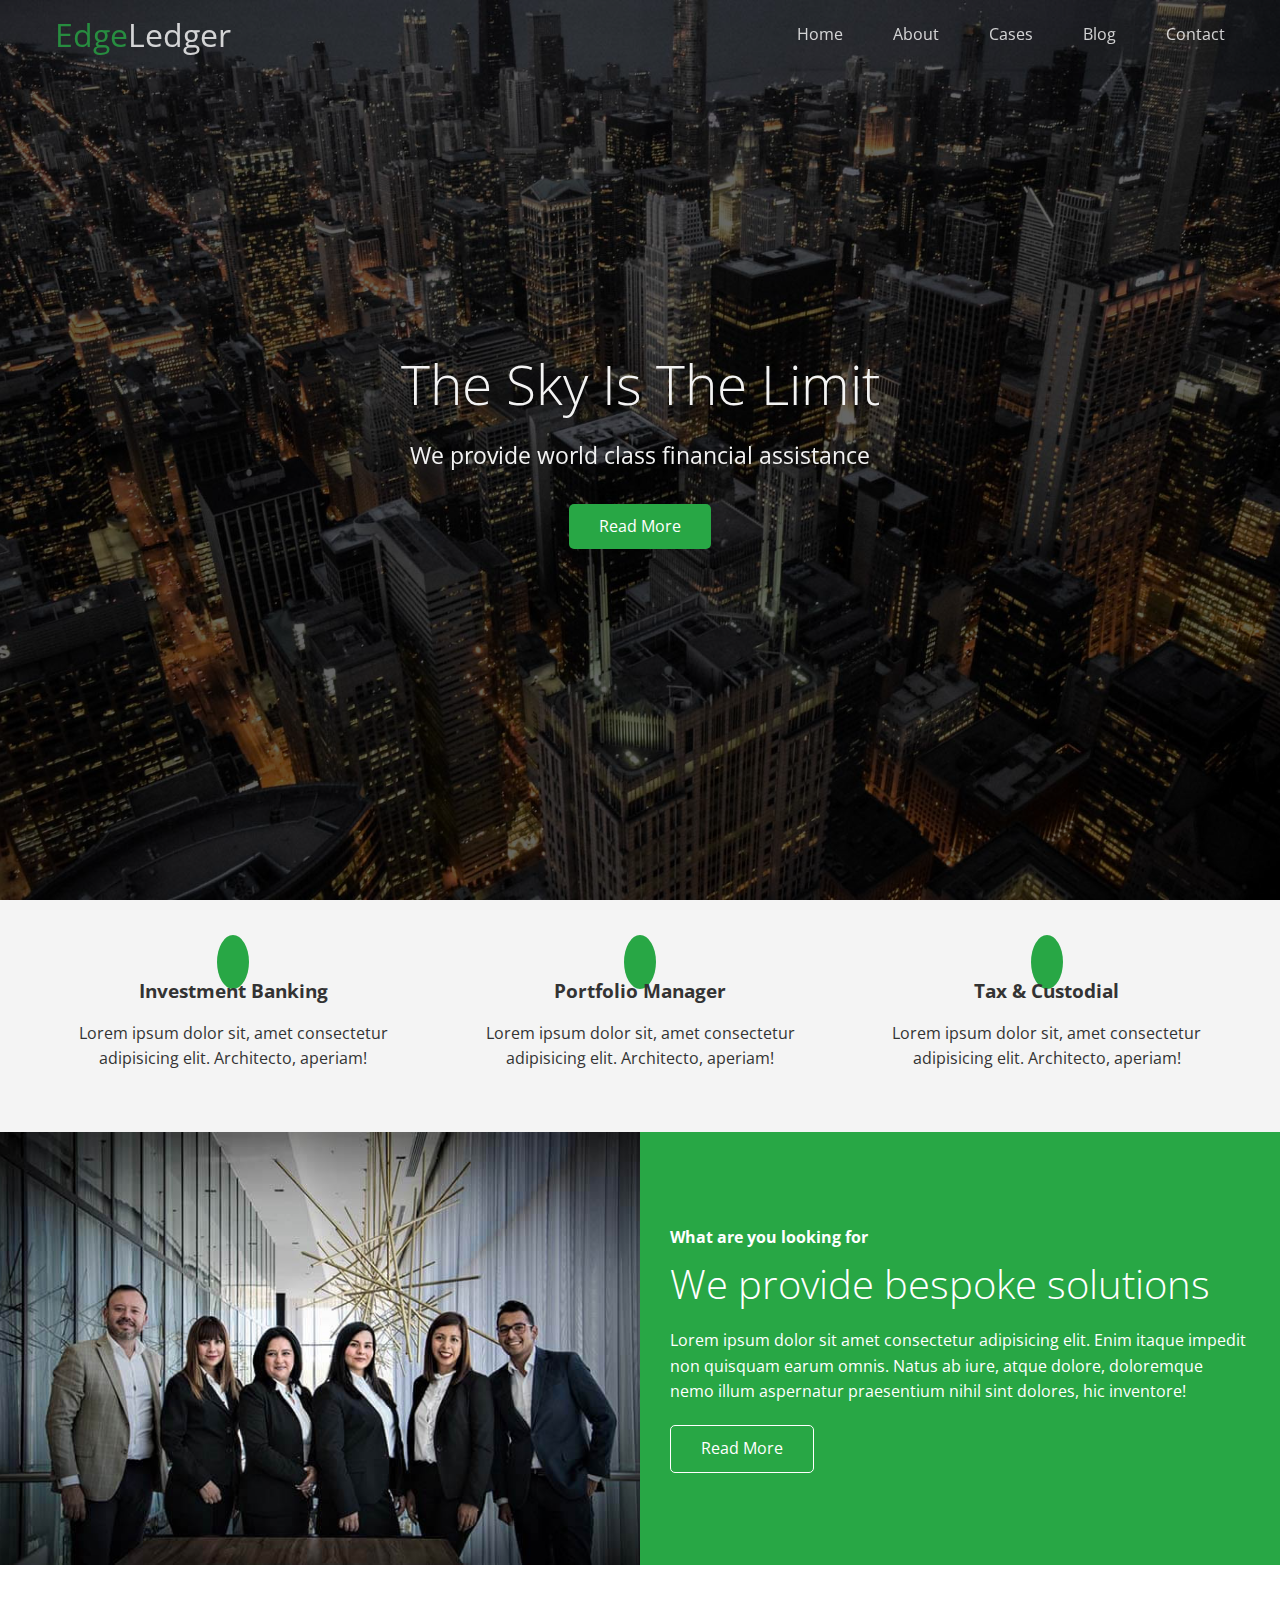
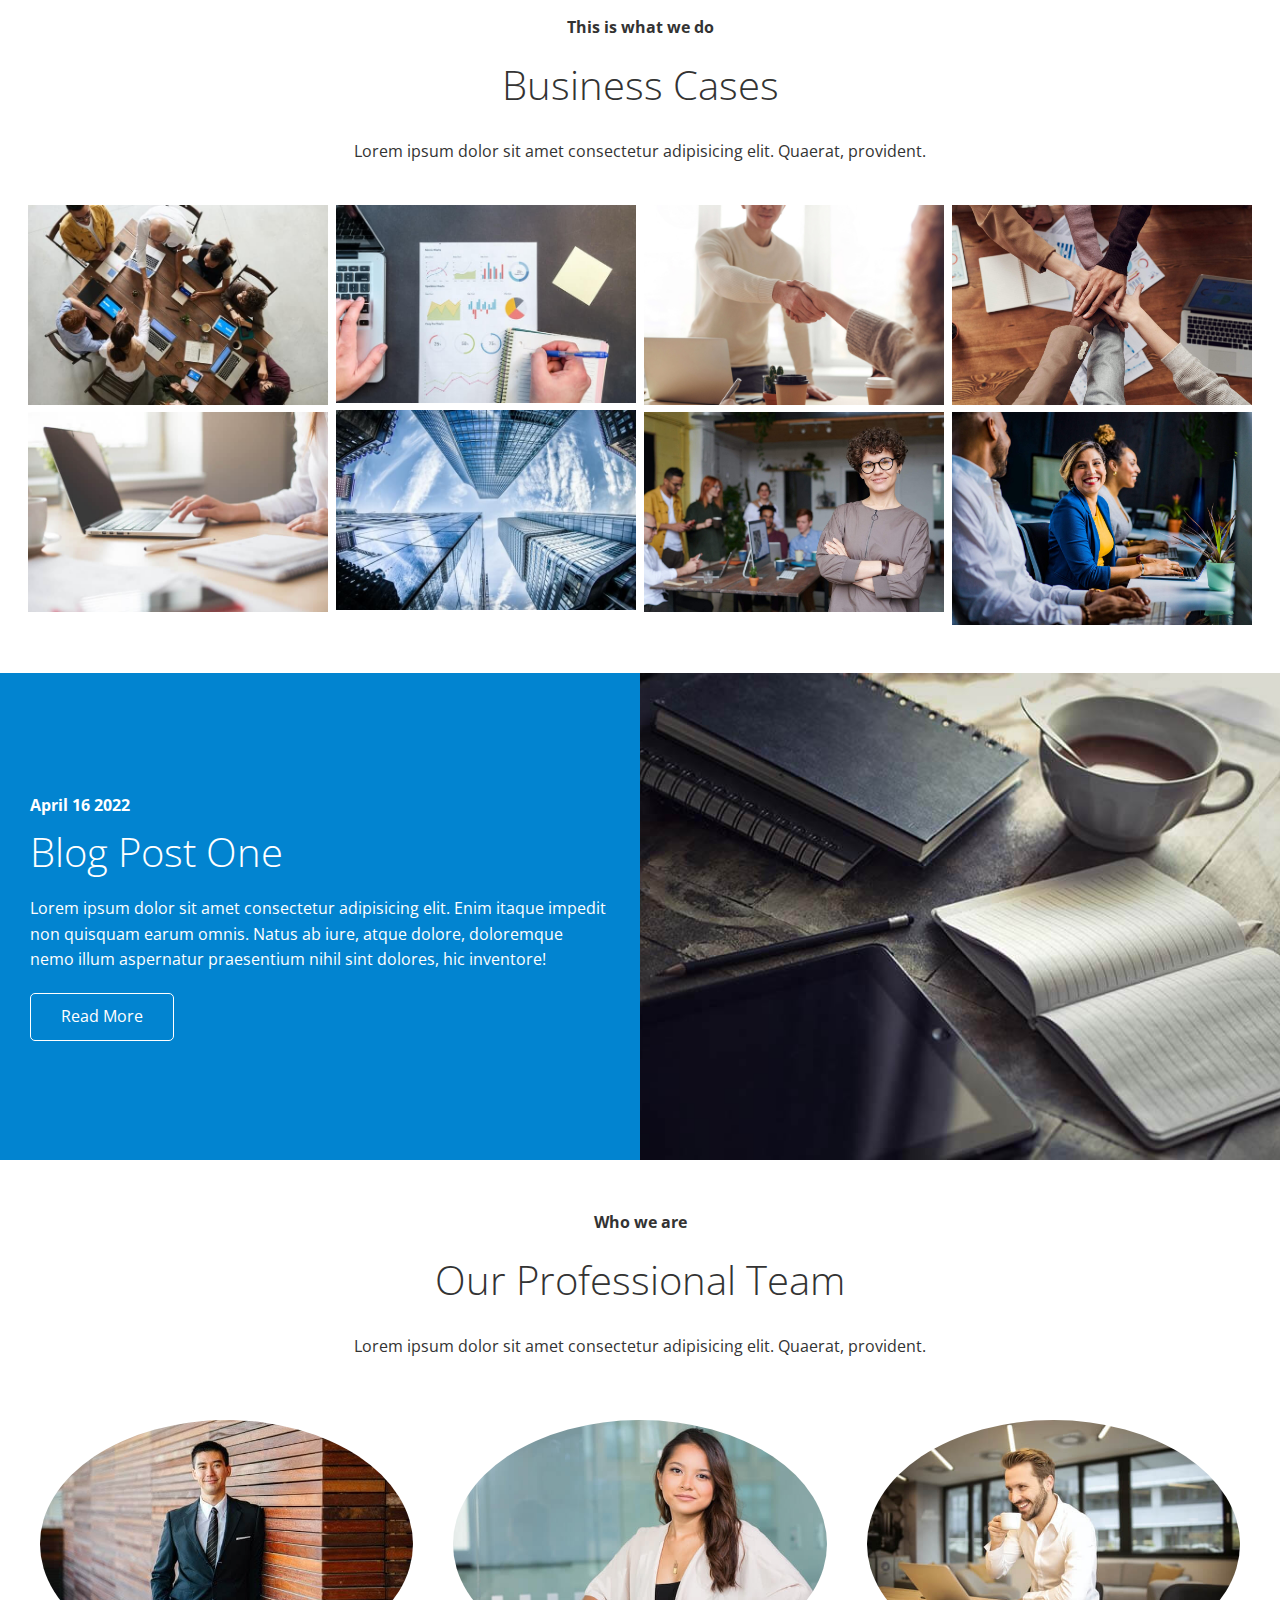
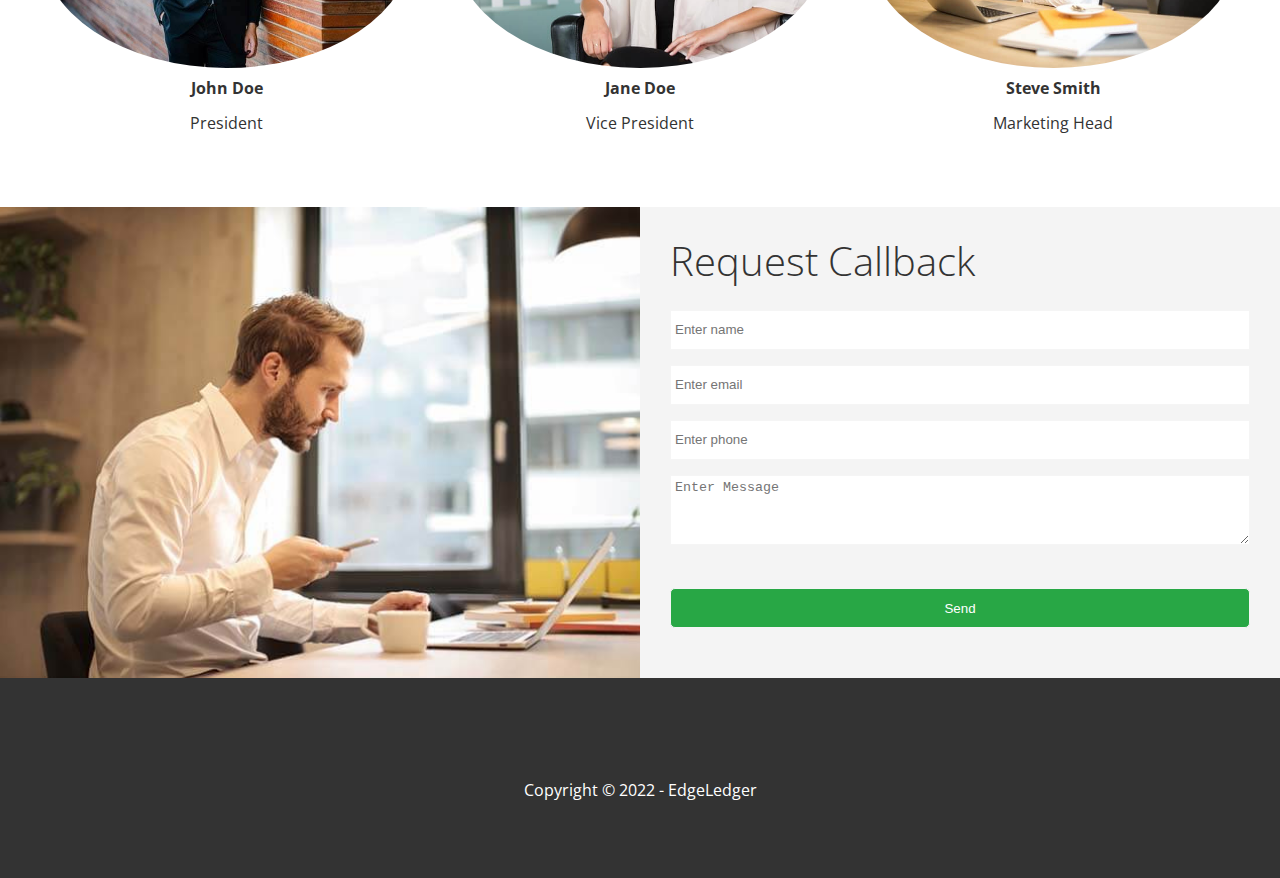
<file: index.html>
<!DOCTYPE html>
<html lang="en">
<head>
  <meta charset="UTF-8">
  <meta http-equiv="X-UA-Compatible" content="IE=edge">
  <meta name="viewport" content="width=device-width, initial-scale=1.0">
  <!-- Favicon-->
  <link rel="shortcut icon" type="image/x-icon" href="images/favicon.ico">
  <link rel="stylesheet" href="https://cdnjs.cloudflare.com/ajax/libs/font-awesome/6.1.1/css/all.min.css" integrity="sha512-KfkfwYDsLkIlwQp6LFnl8zNdLGxu9YAA1QvwINks4PhcElQSvqcyVLLD9aMhXd13uQjoXtEKNosOWaZqXgel0g==" crossorigin="anonymous" referrerpolicy="no-referrer"/>
  <link rel="stylesheet" href="css/lightbox.min.css">
  <link rel="stylesheet" href="css/utilities.css">
  <link rel="stylesheet" href="css/style.css">
  <title>Welcome To EdgeLedger</title>
</head>
<body id="home">
  <header class="hero">
    <div id="navbar" class="navbar top">
      <h1 class="logo">
        <a href="#home"><span class="text-primary"><i class="fas fa-book-open"></i>Edge</span>Ledger</a>
      </h1>
       <nav>
        <ul>
          <li><a href="#home">Home</a></li>
          <li><a href="#about">About</a></li>
          <li><a href="#cases">Cases</a></li>
          <li><a href="#blog">Blog</a></li>
          <li><a href="#contact">Contact</a></li>
        </ul>
       </nav>
    </div>
      <div class="content">
       <h1>The Sky Is The Limit</h1>
       <p>We provide world class financial assistance</p>
       <a href="#about" class="btn"><i class="fas fa-chevron-right"></i>
        Read More</a>
      </div>
    </div>
  </header>

  <main>
    <!-- About: Icons -->
    <section id="about" class="icons bg-light">
     <div class="flex-items">
        <div>
           <i class="fas fa-university fa-2x"></i>
          <div> 
             <h3>Investment Banking</h3>
             <p>Lorem ipsum dolor sit, amet consectetur adipisicing elit. Architecto, aperiam!</p>
          </div>
      </div>
      <div>
        <i class="fas fa-book-reader fa-2x"></i>
       <div> 
          <h3>Portfolio Manager</h3>
          <p>Lorem ipsum dolor sit, amet consectetur adipisicing elit. Architecto, aperiam!</p>
       </div>
        </div>
        <div>
          <i class="fas fa-pencil-alt fa-2x"></i>
        <div> 
            <h3>Tax & Custodial</h3>
            <p>Lorem ipsum dolor sit, amet consectetur adipisicing elit. Architecto, aperiam!</p>
        </div>
      </div>
     </div>
    </section>

    <!-- About: Solutions -->
     <section class="solutions flex-columns">
        <div class="row">
          <div class="column">
            <div class="column-1">
              <img src="images/home/people.jpg" alt="">
            </div>
          </div>
          <div class="column">
            <div class="column-2 bg-primary">
              <h4>What are you looking for</h4>
              <h2>We provide bespoke solutions</h2>
              <p>Lorem ipsum dolor sit amet consectetur adipisicing elit. Enim itaque impedit non quisquam earum omnis. Natus ab iure, atque dolore, doloremque nemo illum aspernatur praesentium nihil sint dolores, hic inventore!</p>
               <a href="#" class="btn btn-outline">
                 <i class="fas fa-chevron"></i> 
                Read More
               </a>
            </div>
          </div>
        </div>
     </section>

     <!-- Cases -->
     <section id="cases" class="cases flex-grid section-padding">
       <header class="section-header">
         <h4>This is what we do</h4>
         <h2>Business Cases</h2>
         <p>Lorem ipsum dolor sit amet consectetur adipisicing elit. Quaerat, provident.</p>
       </header>
       <div class="row">
         <div class="column">
           <a href="images/cases/cases1.jpg" 
              data-lightbox="cases" 
              data-title="Lorem ipsum dolor sit amet consectetur adipisicing elit. Quaerat, provident.">
             <img src="images/cases/cases1.jpg" alt=""/>  
           </a>
           <a href="images/cases/cases2.jpg" 
              data-lightbox="cases" 
              data-title="Lorem ipsum dolor sit amet consectetur adipisicing elit. Quaerat, provident.">
             <img src="images/cases/cases2.jpg" alt="">  
           </a>
         </div>
         <div class="column">
          <a href="images/cases/cases3.jpg" data-lightbox="cases" data-title="Lorem ipsum dolor sit amet consectetur adipisicing elit. Quaerat, provident.">
         <img src="images/cases/cases3.jpg" alt="">  
         </a>
          <a href="images/cases/cases4.jpg" data-lightbox="cases" 
             data-title="Lorem ipsum dolor sit amet consectetur adipisicing elit. Quaerat, provident.">
           <img src="images/cases/cases4.jpg" alt="">
           </a>
         </div>
         <div class="column">
          <a href="images/cases/cases5.jpg" data-lightbox="cases" 
             data-title="Lorem ipsum dolor sit amet consectetur adipisicing elit. Quaerat, provident.">
           <img src="images/cases/cases5.jpg" alt="">
           </a>
           <a href="images/cases/cases6.jpg" data-lightbox="cases" 
             data-title="Lorem ipsum dolor sit amet consectetur adipisicing elit. Quaerat, provident.">
           <img src="images/cases/cases6.jpg" alt="">
          </a>
         </div>
         <div class="column">
          <a href="images/cases/cases7.jpg" data-lightbox="cases" 
             data-title="Lorem ipsum dolor sit amet consectetur adipisicing elit. Quaerat, provident.">
           <img src="images/cases/cases7.jpg" alt="">
         </a>
         <a href="images/cases/cases8.jpg" data-lightbox="cases" 
             data-title="Lorem ipsum dolor sit amet consectetur adipisicing elit. Quaerat, provident.">
           <img src="images/cases/cases8.jpg" alt="">
        </a>
         </div>
       </div>
     </section>

     <!-- Blog -->
     <section id="blog" class="blog flex-columns flex-reverse">
      <div class="row">
        <div class="column">
          <div class="column-1">
            <img src="images/home/blog.jpg" alt="">
          </div>
        </div>
        <div class="column">
          <div class="column-2 bg-secondary">
            <h4>April 16 2022</h4>
            <h2>Blog Post One</h2>
            <p>Lorem ipsum dolor sit amet consectetur adipisicing elit. Enim itaque impedit non quisquam earum omnis. Natus ab iure, atque dolore, doloremque nemo illum aspernatur praesentium nihil sint dolores, hic inventore!</p>
             <a href="blog.html" class="btn btn-outline">
               <i class="fas fa-chevron"></i> 
              Read More
             </a>
          </div>
        </div>
      </div>
   </section>

   <!-- Team -->
   <section id="team" class="team section-padding">
    <header class="section-header">
      <h4>Who we are</h4>
      <h2>Our Professional Team</h2>
      <p>Lorem ipsum dolor sit amet consectetur adipisicing elit. Quaerat, provident.</p>
    </header>
    <div class="flex-items">
      <div>
        <img src="images/team/person1.jpg" alt="">
        <h4>John Doe</h4>
        <p>President</p>
      </div>
      <div>
        <img src="images/team/person2.jpg" alt="">
        <h4>Jane Doe</h4>
        <p>Vice President</p>
      </div>
      <div>
        <img src="images/team/person3.jpg" alt="">
        <h4>Steve Smith</h4>
        <p>Marketing Head</p>
      </div>
    </div>
  </section>

  <!-- Contact -->
   <section id="contact" class="contact flex-columns">
     <div class="row">
       <div class="column">
         <div class="column-1">
           <img src="images/home/contact.jpg" alt="">
        </div>
      </div>
      <div class="column">
        <div class="column-2 bg-light">
          <h2>Request Callback</h2>
          <form action="process.php" method="POST" class="callback-form">
            <div class="form-control">
              <label for="name"></label>
              <input type="text" name="name" id="name" placeholder="Enter name"> 
            </div>
            <div class="form-control">
              <label for="email"></label>
              <input type="email" name="email" id="email" placeholder="Enter email"> 
            </div>
            <div class="form-control">
              <label for="phone"></label>
              <input type="text" name="phone" id="phone" placeholder="Enter phone"> 
            </div>
            <div class="form-control">
              <label for="message"></label>
              <textarea name="message" id="message" placeholder="Enter Message"></textarea>
            </div>
               <input type="submit" value="Send" id="submit" class="btn">
          </form>
        </div>
      </div>
    </div>
   </section>
  </main>

  <!-- Footer -->
  <footer class="footer bg-dark">
    <div class="social">
      <a href=""><i class="fab fa-facebook fa-2x"></i></a>
      <a href=""><i class="fab fa-twitter fa-2x"></i></a>
      <a href=""><i class="fab fa-youtube fa-2x"></i></a>
      <a href=""><i class="fab fa-linkedin fa-2x"></i></a>
    </div>
    <p>Copyright &copy; 2022 - EdgeLedger</p>
  </footer>

  <script src="https://code.jquery.com/jquery-3.6.0.min.js" integrity="sha256-/xUj+3OJU5yExlq6GSYGSHk7tPXikynS7ogEvDej/m4=" crossorigin="anonymous"></script>
  <script src="js/lightbox.min.js"></script>
  <script>
      const navbar = document.getElementById('navbar');
      let scrolled = false;

      window.onscroll = function() {
        if(window.pageYOffset > 100) {
          navbar.classList.remove('top');
          if(!scrolled) {
            navbar.style.transform = 'translateY(-70px)';
          }
          setTimeout(function() {
            navbar.style.transform = 'translateY(0)';
            scrolled = true;
          }, 200);
        } else {
            navbar.classList.add('top');
            scrolled = false;
        }
      }

      // Smooth Scrolling
       $('#navbar a').on('click', function (e){
       if (this.hash !== '') {
         e.preventDefault();

         const hash = this.hash; 

         $('html, body').animate(
            {
                scrollTop: $(hash).offset().top - 100,
            },
             800
          );
       }
    });
  </script>
</body>
</html>
</file>
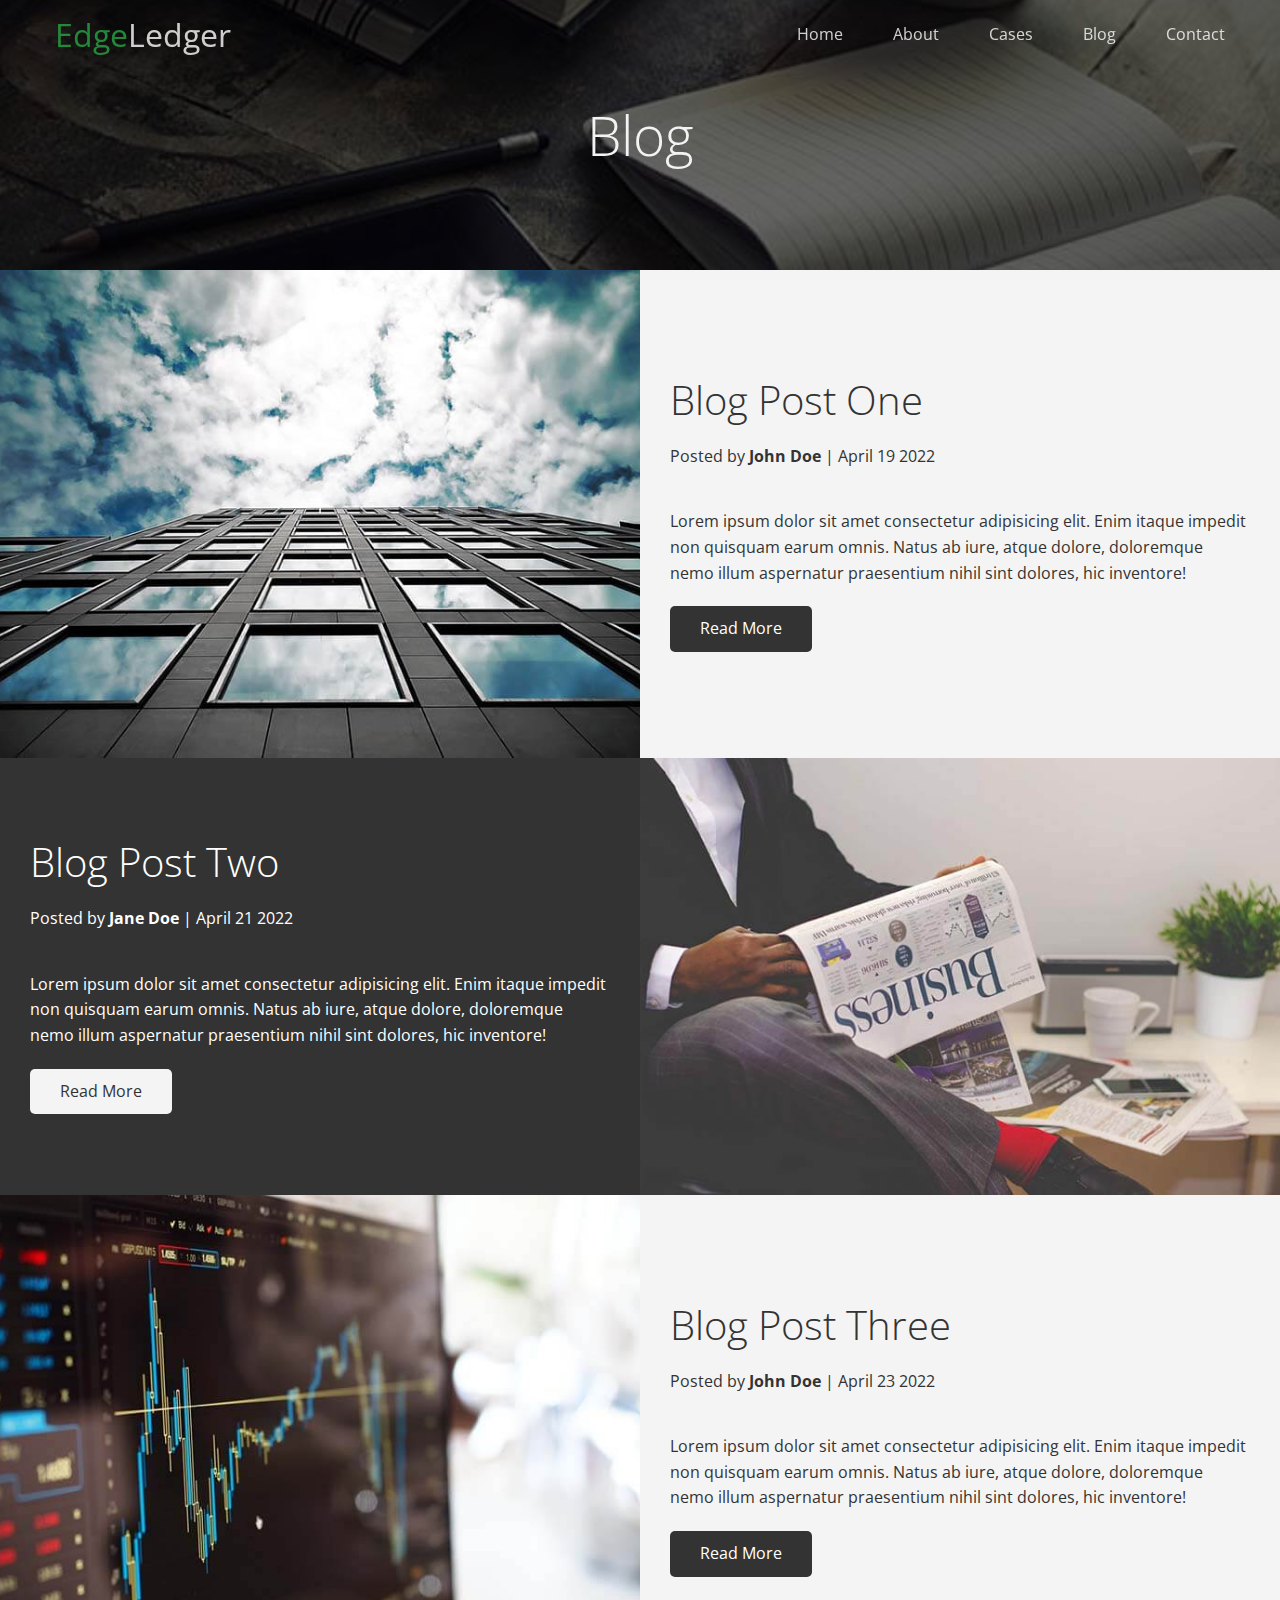
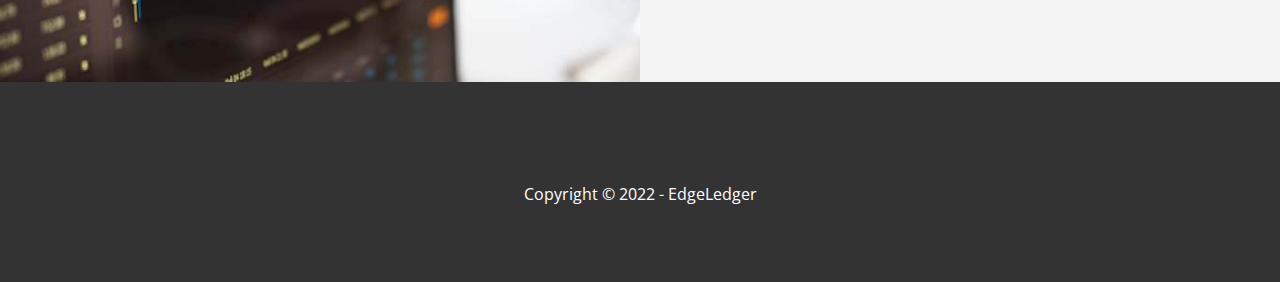
<file: blog.html>
<!DOCTYPE html>
<html lang="en">
<head>
  <meta charset="UTF-8">
  <meta http-equiv="X-UA-Compatible" content="IE=edge">
  <meta name="viewport" content="width=device-width, initial-scale=1.0">
  <link rel="stylesheet" href="https://cdnjs.cloudflare.com/ajax/libs/font-awesome/6.1.1/css/all.min.css" integrity="sha512-KfkfwYDsLkIlwQp6LFnl8zNdLGxu9YAA1QvwINks4PhcElQSvqcyVLLD9aMhXd13uQjoXtEKNosOWaZqXgel0g==" crossorigin="anonymous" referrerpolicy="no-referrer"/>
  <link rel="stylesheet" href="css/utilities.css">
  <link rel="stylesheet" href="css/style.css">
  <title>Read Our Blog</title>
</head>
<body id="home">
  <header class="hero blog">
    <div id="navbar" class="navbar top">
      <h1 class="logo">
        <a href="index.html#home"><span class="text-primary"><i class="fas fa-book-open"></i>Edge</span>Ledger</a>
      </h1>
       <nav>
        <ul>
          <li><a href="index.html#home">Home</a></li>
          <li><a href="index.html#about">About</a></li>
          <li><a href="index.html#cases">Cases</a></li>
          <li><a href="index.html#blog">Blog</a></li>
          <li><a href="index.html#contact">Contact</a></li>
        </ul>
       </nav>
    </div>
      <div class="content">
       <h1>Blog</h1>
       
      </div>
    </div>
  </header>

  <main>
    <article class="flex-columns">
      <div class="row">
        <div class="column">
          <div class="column-1">
            <img src="images/blog/blog1.jpg" alt="">
          </div>
        </div>
        <div class="column">
          <div class="column-2 bg-light">
            <h2>Blog Post One</h2>
            <p class="meta">
              <i class="fas fa-user"></i> Posted by <strong>John Doe</strong> | April 19 2022
            </p>
            <p>Lorem ipsum dolor sit amet consectetur adipisicing elit. Enim itaque impedit non quisquam earum omnis. Natus ab iure, atque dolore, doloremque nemo illum aspernatur praesentium nihil sint dolores, hic inventore!</p>
             <a href="post.html#post" class="btn btn-dark">
               <i class="fas fa-chevron"></i> 
              Read More
             </a>
          </div>
        </div>
      </div>
    </article>

    <article class="flex-columns flex-reverse">
      <div class="row">
        <div class="column">
          <div class="column-1">
            <img src="images/blog/blog2.jpg" alt="">
          </div>
        </div>
        <div class="column">
          <div class="column-2 bg-dark">
            <h2>Blog Post Two</h2>
            <p class="meta">
              <i class="fas fa-user"></i> Posted by <strong>Jane Doe</strong> | April 21 2022
            </p>
            <p>Lorem ipsum dolor sit amet consectetur adipisicing elit. Enim itaque impedit non quisquam earum omnis. Natus ab iure, atque dolore, doloremque nemo illum aspernatur praesentium nihil sint dolores, hic inventore!</p>
             <a href="post.html#post2" class="btn btn-light">
               <i class="fas fa-chevron"></i> 
              Read More
             </a>
          </div>
        </div>
      </div>
    </article>

    <article class="flex-columns">
      <div class="row">
        <div class="column">
          <div class="column-1">
            <img src="images/blog/blog3.jpg" alt="">
          </div>
        </div>
        <div class="column">
          <div class="column-2 bg-light">
            <h2>Blog Post Three</h2>
            <p class="meta">
              <i class="fas fa-user"></i> Posted by <strong>John Doe</strong> | April 23 2022
            </p>
            <p>Lorem ipsum dolor sit amet consectetur adipisicing elit. Enim itaque impedit non quisquam earum omnis. Natus ab iure, atque dolore, doloremque nemo illum aspernatur praesentium nihil sint dolores, hic inventore!</p>
             <a href="post.html#post3" class="btn btn-dark">
               <i class="fas fa-chevron"></i> 
              Read More
             </a>
          </div>
        </div>
      </div>
    </article>
  </main>

  <!-- Footer -->
  <footer class="footer bg-dark">
    <div class="social">
      <a href=""><i class="fab fa-facebook fa-2x"></i></a>
      <a href=""><i class="fab fa-twitter fa-2x"></i></a>
      <a href=""><i class="fab fa-youtube fa-2x"></i></a>
      <a href=""><i class="fab fa-linkedin fa-2x"></i></a>
    </div>
    <p>Copyright &copy; 2022 - EdgeLedger</p>
  </footer>

  <script>
    const navbar = document.getElementById('navbar');
      let scrolled = false;

      window.onscroll = function() {
        if(window.pageYOffset > 100) {
          navbar.classList.remove('top');
          if(!scrolled) {
            navbar.style.transform = 'translateY(-70px)';
          }
          setTimeout(function() {
            navbar.style.transform = 'translateY(0)';
            scrolled = true;
          }, 200);
        } else {
            navbar.classList.add('top');
            scrolled = false;
        }
      }
  </script>
</body>
</html>
</file>
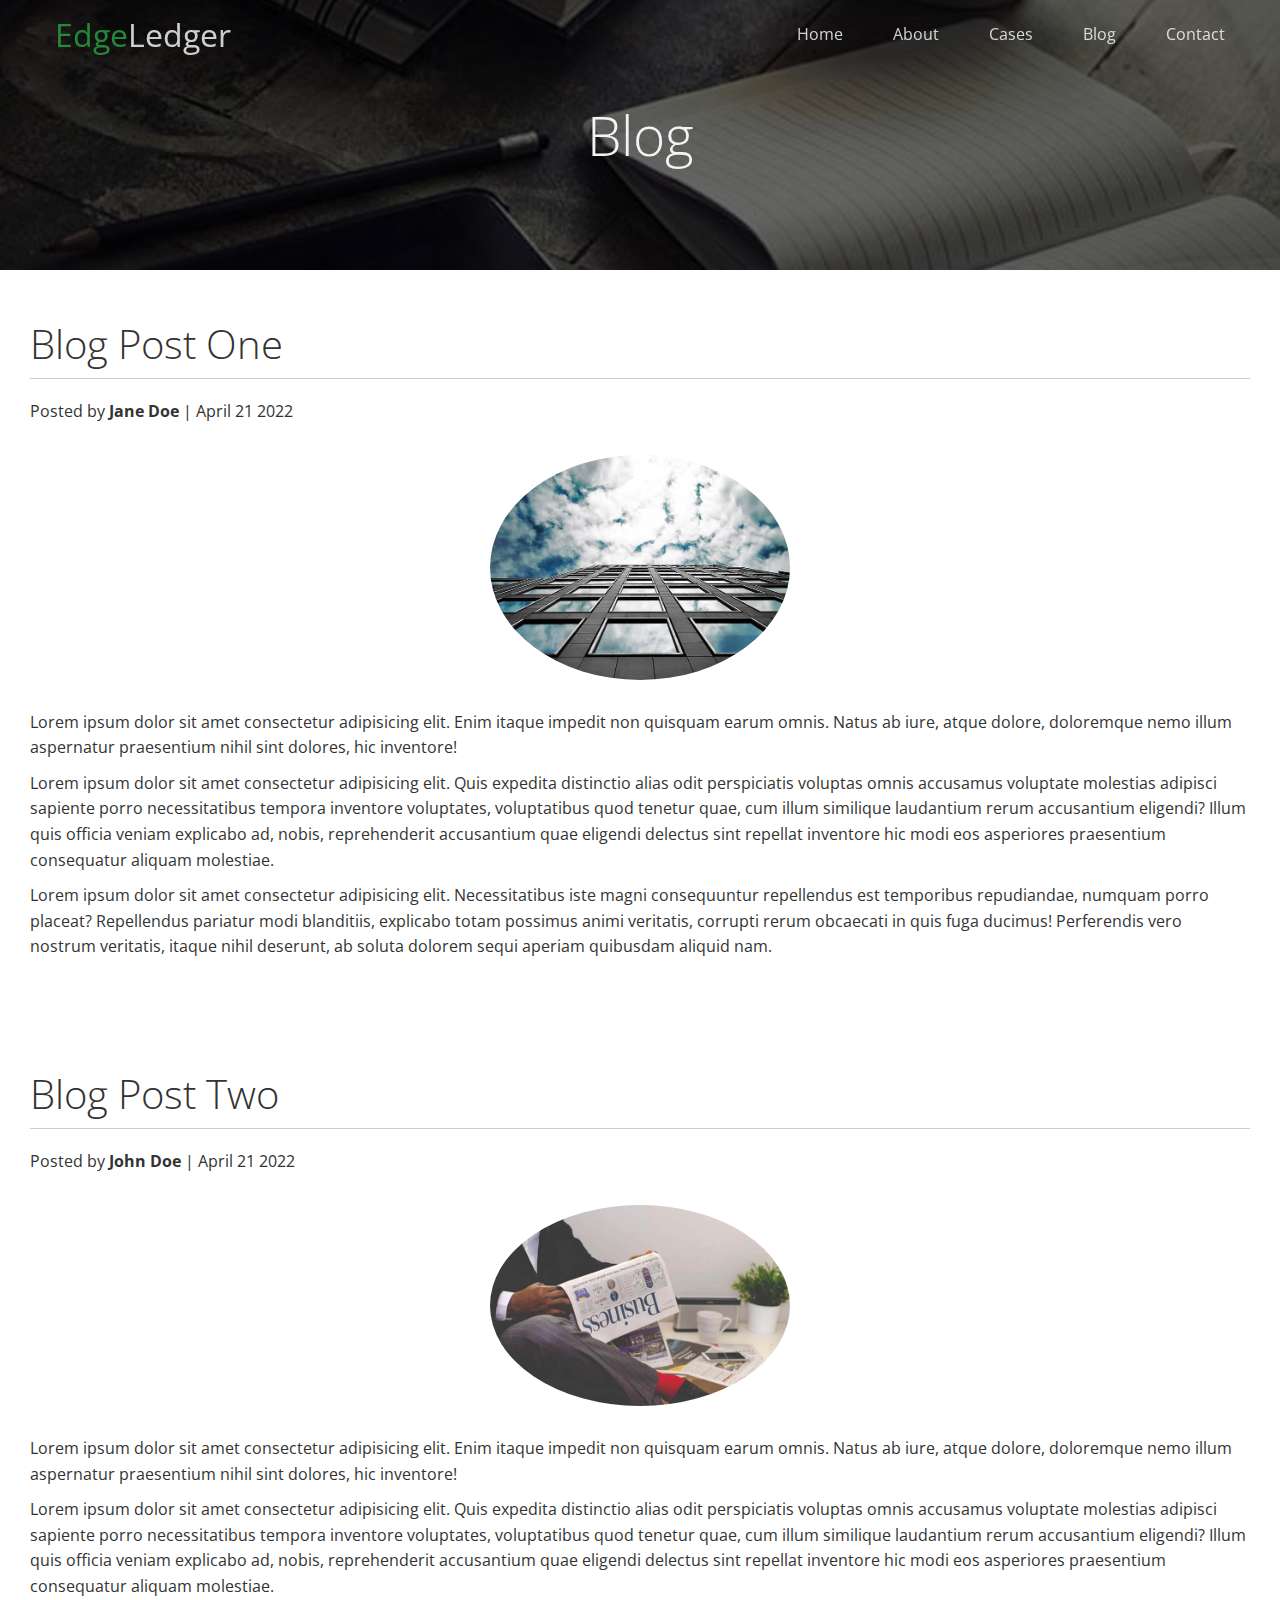
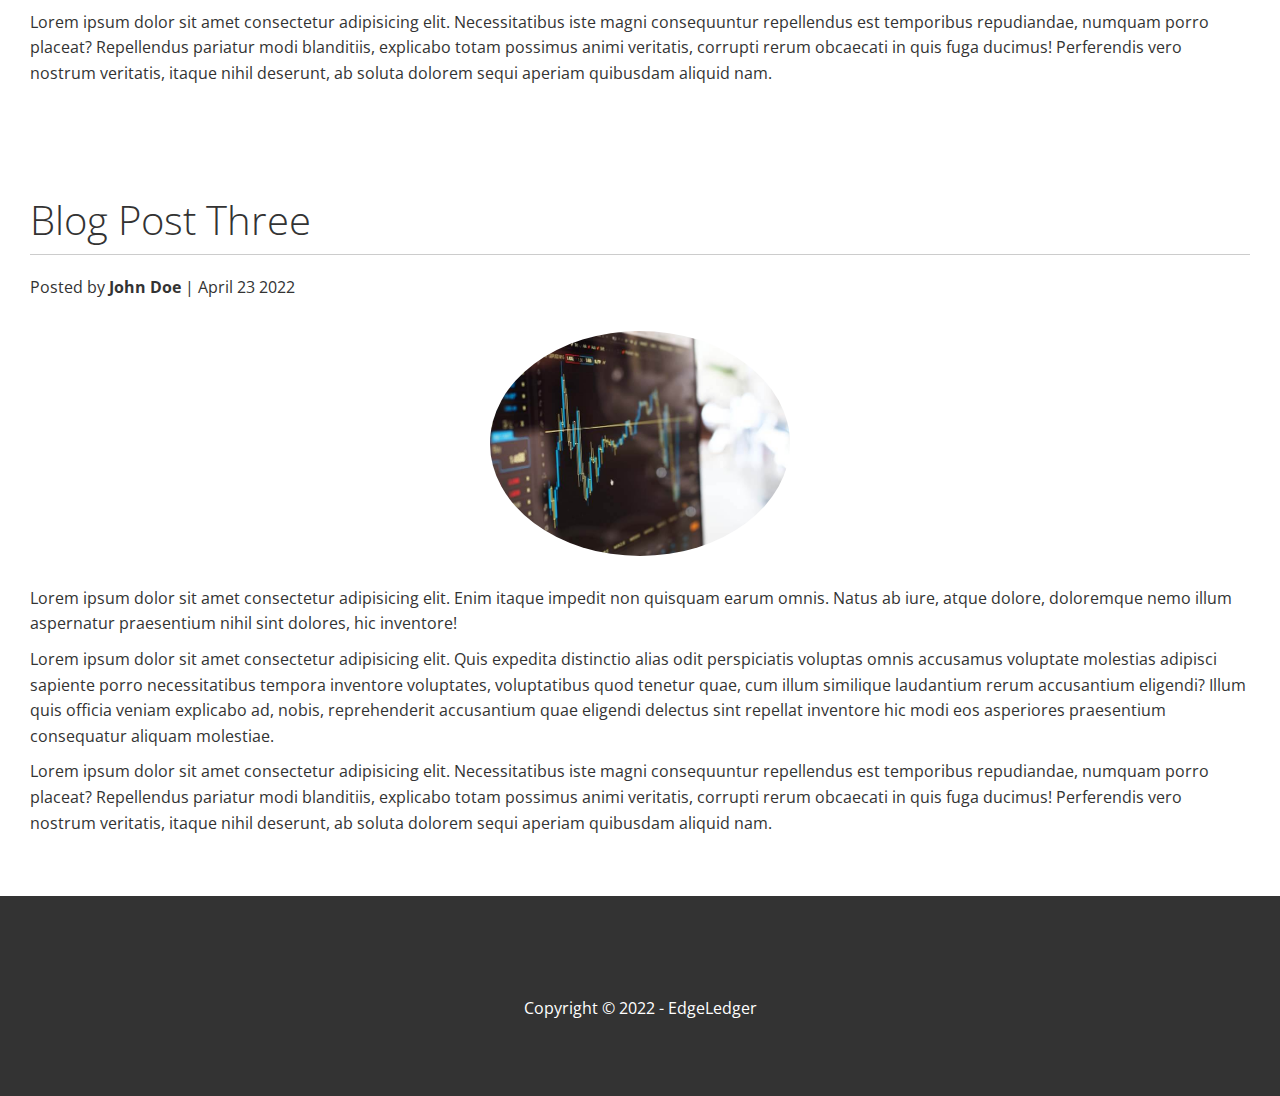
<file: post.html>
<!DOCTYPE html>
<html lang="en">
<head>
  <meta charset="UTF-8">
  <meta http-equiv="X-UA-Compatible" content="IE=edge">
  <meta name="viewport" content="width=device-width, initial-scale=1.0">
  <link rel="stylesheet" href="https://cdnjs.cloudflare.com/ajax/libs/font-awesome/6.1.1/css/all.min.css" integrity="sha512-KfkfwYDsLkIlwQp6LFnl8zNdLGxu9YAA1QvwINks4PhcElQSvqcyVLLD9aMhXd13uQjoXtEKNosOWaZqXgel0g==" crossorigin="anonymous" referrerpolicy="no-referrer"/>
  <link rel="stylesheet" href="css/utilities.css">
  <link rel="stylesheet" href="css/style.css">
  <title>Posts</title>
</head>
<body id="home">
  <header class="hero blog">
    <div id="navbar" class="navbar top">
      <h1 class="logo">
        <a href="index.html#home"><span class="text-primary"><i class="fas fa-book-open"></i>Edge</span>Ledger</a>
      </h1>
       <nav>
        <ul>
          <li><a href="index.html#home">Home</a></li>
          <li><a href="index.html#about">About</a></li>
          <li><a href="index.html#cases">Cases</a></li>
          <li><a href="index.html#blog">Blog</a></li>
          <li><a href="index.html#contact">Contact</a></li>
        </ul>
       </nav>
    </div>
      <div class="content">
       <h1>Blog</h1>
      </div>
  </header>

  <main>
    <section class="post">
      <h2>Blog Post One</h2>
      <p class="meta">
        <i class="fas fa-user"></i> Posted by <strong>Jane Doe</strong> | April 21 2022
      </p>
      <img src="images/blog/blog1.jpg" alt="">
      <p>Lorem ipsum dolor sit amet consectetur adipisicing elit. 
        Enim itaque impedit non quisquam earum omnis. Natus ab iure, 
        atque dolore, doloremque nemo illum aspernatur praesentium nihil 
        sint dolores, hic inventore!</p>
        <p>
          Lorem ipsum dolor sit amet consectetur adipisicing elit. Quis expedita distinctio alias odit perspiciatis voluptas omnis accusamus voluptate molestias adipisci sapiente porro necessitatibus tempora inventore voluptates, voluptatibus quod tenetur quae, cum illum similique laudantium rerum accusantium eligendi? Illum quis officia veniam explicabo ad, nobis, reprehenderit accusantium quae eligendi delectus sint repellat inventore hic modi eos asperiores praesentium consequatur aliquam molestiae.
        </p>
        <p>Lorem ipsum dolor sit amet consectetur adipisicing elit. Necessitatibus iste magni consequuntur repellendus est temporibus repudiandae, numquam porro placeat? Repellendus pariatur modi blanditiis, explicabo totam possimus animi veritatis, corrupti rerum obcaecati in quis fuga ducimus! Perferendis vero nostrum veritatis, itaque nihil deserunt, ab soluta dolorem sequi aperiam quibusdam aliquid nam.</p>
    </section>
    <section class="post" id="post2">
      <h2>Blog Post Two</h2>
      <p class="meta">
        <i class="fas fa-user"></i> Posted by <strong>John Doe</strong> | April 21 2022
      </p>
      <img src="images/blog/blog2.jpg" alt="">
      <p>Lorem ipsum dolor sit amet consectetur adipisicing elit. 
        Enim itaque impedit non quisquam earum omnis. Natus ab iure, 
        atque dolore, doloremque nemo illum aspernatur praesentium nihil 
        sint dolores, hic inventore!</p>
        <p>
          Lorem ipsum dolor sit amet consectetur adipisicing elit. Quis expedita distinctio alias odit perspiciatis voluptas omnis accusamus voluptate molestias adipisci sapiente porro necessitatibus tempora inventore voluptates, voluptatibus quod tenetur quae, cum illum similique laudantium rerum accusantium eligendi? Illum quis officia veniam explicabo ad, nobis, reprehenderit accusantium quae eligendi delectus sint repellat inventore hic modi eos asperiores praesentium consequatur aliquam molestiae.
        </p>
        <p>Lorem ipsum dolor sit amet consectetur adipisicing elit. Necessitatibus iste magni consequuntur repellendus est temporibus repudiandae, numquam porro placeat? Repellendus pariatur modi blanditiis, explicabo totam possimus animi veritatis, corrupti rerum obcaecati in quis fuga ducimus! Perferendis vero nostrum veritatis, itaque nihil deserunt, ab soluta dolorem sequi aperiam quibusdam aliquid nam.</p>
    </section>
    <section class="post" id="post3">
      <h2>Blog Post Three</h2>
      <p class="meta">
        <i class="fas fa-user"></i> Posted by <strong>John Doe</strong> | April 23 2022
      </p>
      <img src="images/blog/blog3.jpg" alt="">
      <p>Lorem ipsum dolor sit amet consectetur adipisicing elit. 
        Enim itaque impedit non quisquam earum omnis. Natus ab iure, 
        atque dolore, doloremque nemo illum aspernatur praesentium nihil 
        sint dolores, hic inventore!</p>
        <p>
          Lorem ipsum dolor sit amet consectetur adipisicing elit. Quis expedita distinctio alias odit perspiciatis voluptas omnis accusamus voluptate molestias adipisci sapiente porro necessitatibus tempora inventore voluptates, voluptatibus quod tenetur quae, cum illum similique laudantium rerum accusantium eligendi? Illum quis officia veniam explicabo ad, nobis, reprehenderit accusantium quae eligendi delectus sint repellat inventore hic modi eos asperiores praesentium consequatur aliquam molestiae.
        </p>
        <p>Lorem ipsum dolor sit amet consectetur adipisicing elit. Necessitatibus iste magni consequuntur repellendus est temporibus repudiandae, numquam porro placeat? Repellendus pariatur modi blanditiis, explicabo totam possimus animi veritatis, corrupti rerum obcaecati in quis fuga ducimus! Perferendis vero nostrum veritatis, itaque nihil deserunt, ab soluta dolorem sequi aperiam quibusdam aliquid nam.</p>
    </section>
  </main>

  <!-- Footer -->
  <footer class="footer bg-dark">
    <div class="social">
      <a href=""><i class="fab fa-facebook fa-2x"></i></a>
      <a href=""><i class="fab fa-twitter fa-2x"></i></a>
      <a href=""><i class="fab fa-youtube fa-2x"></i></a>
      <a href=""><i class="fab fa-linkedin fa-2x"></i></a>
    </div>
    <p>Copyright &copy; 2022 - EdgeLedger</p>
  </footer>

  <script>
    const navbar = document.getElementById('navbar');
      let scrolled = false;

      window.onscroll = function() {
        if(window.pageYOffset > 100) {
          navbar.classList.remove('top');
          if(!scrolled) {
            navbar.style.transform = 'translateY(-70px)';
          }
          setTimeout(function() {
            navbar.style.transform = 'translateY(0)';
            scrolled = true;
          }, 200);
        } else {
            navbar.classList.add('top');
            scrolled = false;
        }
      }
  </script>

</body>
</html>
</file>
<file: css/utilities.css>
/* Text colors */
.text-primary {
  color: #28a745;
}

.text-secondary {
  color: #0284d0;
}


/* Button */
.btn {
  cursor: pointer;
  display: inline-block;
  padding: 10px 30px;
  color: #fff;
  background-color: #28a745;
  border: none;
  border-radius: 5px;
}

.btn:hover {
  opacity: 0.9;
}

.btn-primary, .bg-primary {
  background: #28a745;
  color: #fff;
}

.btn-secondary, .bg-secondary {
  background: #0284d0;
  color: #fff;
}

.btn-dark, .bg-dark {
  background: #333;
  color: #fff;
}

.btn-light, .bg-light {
  background: #f4f4f4;
  color: #333;
}

.btn-outline {
  background: transparent;
  border: 1px solid #fff;
}

/* Flex items */
.flex-items {
  display: flex;
  text-align: center;
  justify-content: center;
  height: 100%;
}

.flex-items > div {
  padding: 20px;
}

/* Flex columns */
.flex-columns.flex-reverse .row {
  flex-direction: row-reverse;
}

.flex-columns .row {
  display: flex;
  flex-direction: row;
  flex-wrap: wrap;
  width: 100%;
}

.flex-columns .column {
  display: flex;
  flex-direction: column;
  flex-basis: 100%;
  flex: 1;
}

.flex-columns .column .column-1,
.flex-columns .column .column-2 {
  height: 100%;
}

.flex-columns img {
  width: 100%;
  height: 100%;
  object-fit: cover;
}

.flex-columns .column-2 {
  display: flex;
  flex-direction: column;
  align-items: flex-start;
  justify-content: center;
  padding: 30px;
}

.flex-columns h2 {
  font-size: 40px;
  font-weight: 100;
}

.flex-columns h4 {
  margin-bottom: 10px;
}

.flex-columns p {
  margin: 20px 0;
}

/* Section header */
.section-header {
  padding: 30px;
  display: flex;
  flex-direction: column;
  align-items: center;
  justify-content: center;
  text-align: center;
}

.section-header h2 {
  font-size: 40px;
  margin: 20px 0;
}

.section-padding {
  padding: 20px 20px 40px;
}

/* Flex grid */
.flex-grid .row {
  display: flex;
  flex-wrap: wrap;
  padding: 0 4px;
}

.flex-grid .column {
  flex: 25%;
  max-width: 25%;
  padding: 0 4px;
}

/* Success */
.container {
  max-width: 1100px;
  margin: auto;
  padding: 0 2rem;
  overflow: hidden;
}

.text-center {
  text-align:center;
}

.l-heading {
  font-size: 4rem;
  margin-bottom: 0.75rem;
  line-height: 1.1;
  font-weight: bold;
}

.lead {
  font-size: 1.3rem;
  margin-bottom: 2rem;
}

.container a {
  color: blue;
  font-weight: bold;
}
</file>
<file: css/style.css>
@import url('https://fonts.googleapis.com/css2?family=Open+Sans:ital,wght@0,300;0,400;1,300&display=swap');

* {
  box-sizing: border-box;
  padding: 0;
  margin: 0;
}

body {
  font-family: 'Open Sans', sans-serif;
  background: #fff;
  color: #333;
  line-height: 1.6;
}

ul {
  list-style: none;
}

a {
  color: #333;
  text-decoration: none;
}

h1, h2 {
  font-weight: 300;
  line-height: 1.2;
}

p {
  margin: 10px 0;
}

img {
  width: 100%;
}

/* Navbar */
.navbar {
  display: flex;
  align-items: center;
  justify-content: space-between;
  background-color: #333;
  color: #fff;
  opacity: 0.8;
  width: 100%;
  height: 70px;
  position: fixed;
  top: 0px;
  padding: 0 30px;
  transition: 0.5s;
}

.navbar.top {
  background: transparent;
}

.navbar a {
  color: #fff;
  padding: 10px 20px;
  margin: 0 5px;
}

.navbar a:hover {
  border-bottom: #28a745 2px solid;
}

.navbar ul {
  display: flex;
}

#navbar .logo a {
  float: left;
  font-weight: 400;
  border-bottom: none;
}

/* Navbar Success Page */
#navBar {
  display: flex;
  position: sticky;
  top:0;
  background-color: #333;
  color: #fff;
  justify-content: space-between;
  z-index: 1;
  padding: 1rem;
}

#navBar .logo {
  float: left;
  font-weight: bold;
  color: #fff;
}

#navBar .logo a {
  cursor: pointer;
  border-bottom: none;
}

#success .container {
  padding: 3rem 0;
}

#success .container a {
  color: blue;
  font-weight: bold;
}

#main-footer .container {
  padding: 1.5rem 0;;
}

/* Header */
.hero {
  background: url('../images/home/showcase.jpg') no-repeat center center/cover;
  height: 100vh;
  position: relative;
  color: #f3f3f3;
}

.hero .content {
  display: flex;
  flex-direction: column;
  align-items: center;
  justify-content: center;
  text-align: center;
  height: 100%;
  padding: 0 20px;
}

.hero .content h1 {
  font-size: 55px;
}

.hero .content p {
  font-size: 23px;
  max-width: 600px;
  margin: 20px 0 30px;
}

.hero::before {
  content: '';
  position: absolute;
  top: 0;
  left: 0;
  width: 100%;
  height: 100%;
  background: rgba(0,0,0,0.6);
}

.hero * {
  z-index: 10;
}

.hero.blog {
  background: url('../images/home/blog.jpg') no-repeat center center/cover;
  height: 30vh;
}

/* Icons */
.icons {
  padding: 30px;
}

.icons h3 {
  font-weight: bold;
  margin-bottom: 15px;
}

.icons i {
  background-color: #28a745;
  color: #fff;
  padding: 1rem;
  border-radius: 50%;
  margin-bottom: 15px;
} 

.cases img:hover {
  opacity: 0.7;
}

.team img {
  border-radius: 50%;
}

/* Callback form */
.callback-form {
  width: 100%;
  padding: 20px 0;
}

.callback-form label {
  display: block;
  margin-bottom: 5px;
}

.callback-form .form-control {
  margin-bottom: 15px;
}

.callback-form input {
  width: 100%;
  padding: 4px;
  height: 40px;
  border: #f5f5f5 1px solid;
}

.callback-form input:focus {
  outline-color: #28a745;
}

.callback-form textarea {
  width: 100%;
  padding: 4px;
  height: 70px;
  border: #f5f5f5 1px solid;
}

.callback-form textarea:focus {
  outline-color: #28a745;
}

.callback-form .btn {
  padding: 12px 0;
  margin-top: 20px;
}

/* Post */
.post {
  padding: 50px 30px;
}

.post h2 {
  font-size: 40px;
  margin-bottom: 20px;
  padding-bottom: 10px;
  border-bottom: #ccc solid 1px;
}

.post .meta {
  margin-bottom: 30px;
}

.post img {
  width: 300px;
  border-radius: 50%;
  display: block;
  margin: 0 auto 30px;
}

/* Footer */
.footer {
  display: flex;
  flex-direction: column;
  align-items: center;
  justify-content: center;
  text-align: center;
  height: 200px;
}

.footer a {
  color: #fff;
}

.footer a:hover {
  color: #28a745;
}

.footer .social > * {
  margin-right: 30px;
}

/* Mobile */
@media(max-width: 768px ) {
  .navbar {
    flex-direction: column;
    height: 120px;
    padding: 20px;
  }

  .navbar a {
   padding: 10px 10px;
   margin: 0 3px;
  }

  .flex-items {
    flex-direction: column;
  }

  .flex-columns .column, .flex-grid .column {
    flex: 100%;
    max-width: 100%;
  }

  .team img {
    width: 70%;
  }

  .content h1 {
    margin-top: 100px;
  }
}

@media(min-width: 760px) and (max-width: 812px) {
  .navbar .logo {
    font-size: 26px;
  }
}
</file>
